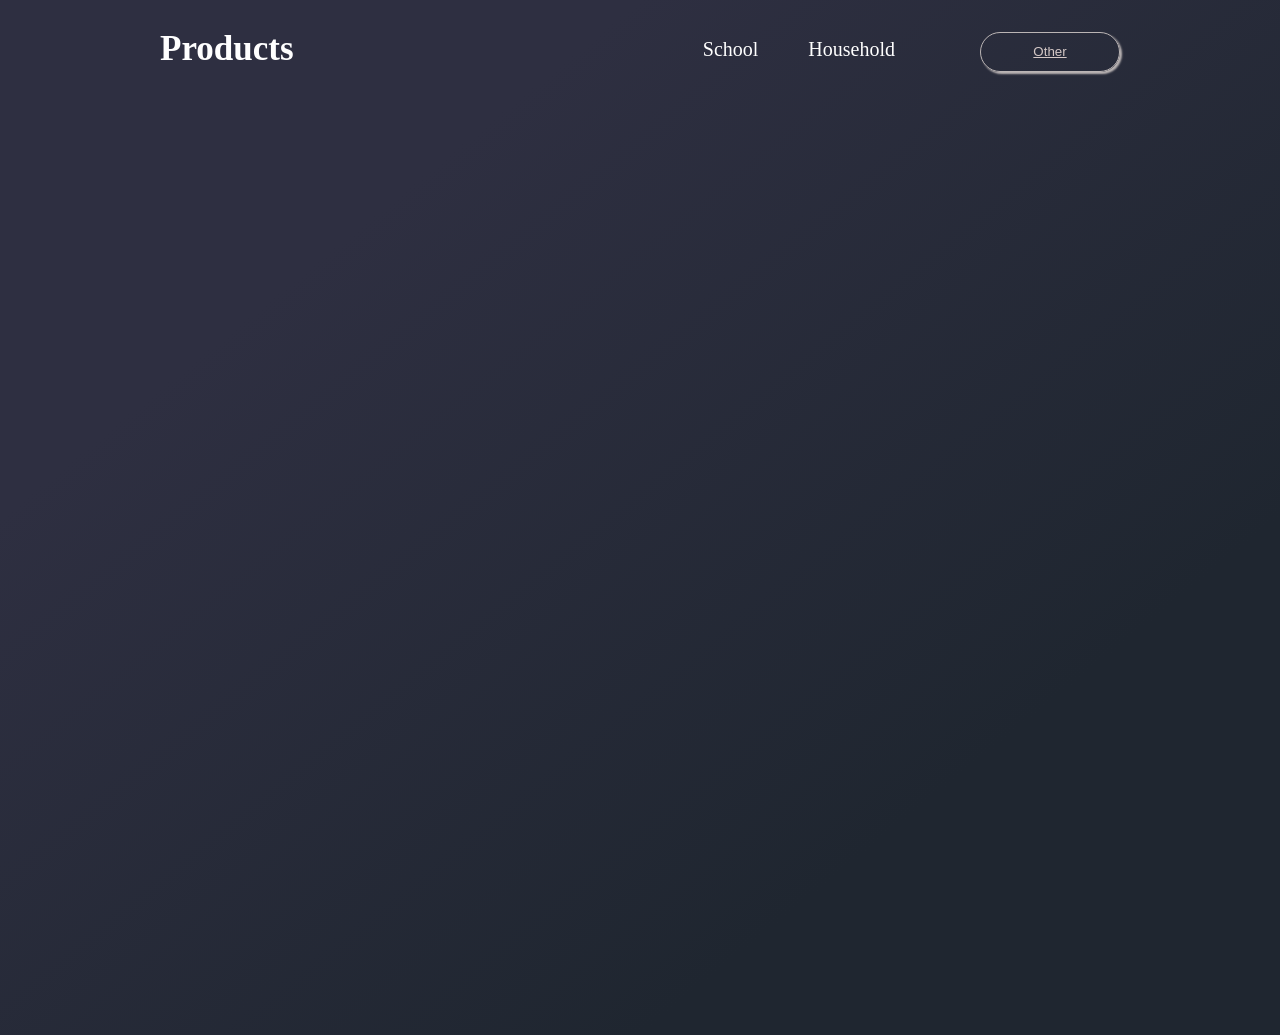
<file: office-furniture.html>
<!DOCTYPE html>
<html lang="en">
  <head>
    <meta charset="UTF-8" />
    <meta name="viewport" content="width=device-width, initial-scale=1.0" />
    <title>Office furniture</title>
    <link
      rel="stylesheet"
      href="./font awesome/font-awesome-4.7.0/css/font-awesome.min.css"
    />
    <link rel="stylesheet" href="./css/style.css" />
    <link rel="stylesheet" href="https://unpkg.com/aos@next/dist/aos.css" />
  </head>
  <body>
    <section id="Products">
      <div class="Products-nav">
        <h2>Products</h2>
        <div class=""></div>
        <div class="nav-bar-div2">
          <ul>
            <li>
              <i class="fa fa-bars" aria-hidden="true" style="color: white"></i>
              <ul class="dropdown">
                <li><a href="./home-furniture.html">Household</a></li>
                <li><a href="./school-furniture.html">School</a></li>
                <li><a href="./office-furniture.html">Office</a></li>
                <li><a href="./creative-woodworks.html">Other</a></li>
              </ul>
            </li>
          </ul>
        </div>
      </div>
      <!-- nav2 -->
      <div class="Products-nav2">
        <h2 class="Products-nav2-heading">Products</h2>
        <div class="nav2-left-side">
          <ul class="left-nav">
            <li><a href="./home-furniture.html">School</a></li>
            <li><a href="./index.html/#Products">Household</a></li>
          </ul>
          <a href=""><button class="nav2-btn active">Other</button></a>
        </div>
      </div>

      <!-- carousel -->
      <div class="main-products-div">
        <div class="products-div" data-aos="fade-up" data-aos-duration="1500">
          <a href=""><div class="img home-furniture"></div></a>
          <div class="Products-info">
            <p>Office</p>
            <p><a href="" class="links">View Catalogue</a></p>
          </div>
        </div>

        <!-- 22 -->
        <div
          class="products-div products-div2"
          data-aos="fade-up"
          data-aos-duration="2000"
        >
          <div class="Products-info two2">
            <p>Unique Woodworks</p>
            <p><a href="" class="links">View Catalogue</a></p>
          </div>
          <a href=""><div class="img home-furniture"></div></a>
          <div class="Products-info one1">
            <p>Unique Woodworks</p>
            <p><a href="" class="links">View Catalogue</a></p>
          </div>
        </div>
        <!-- end -->

        <!-- 333-->
        <div
          class="products-div products-div3"
          data-aos="fade-up"
          data-aos-duration="2500"
        >
          <a href=""><div class="img home-furniture"></div></a>
          <div class="Products-info">
            <p>Roofing Services</p>
            <p><a href="./" class="links">View Catalogue</a></p>
          </div>
        </div>
        <!-- end -->
      </div>
      <!-- carousel end -->
    </section>
  </body>
</html>
</file>
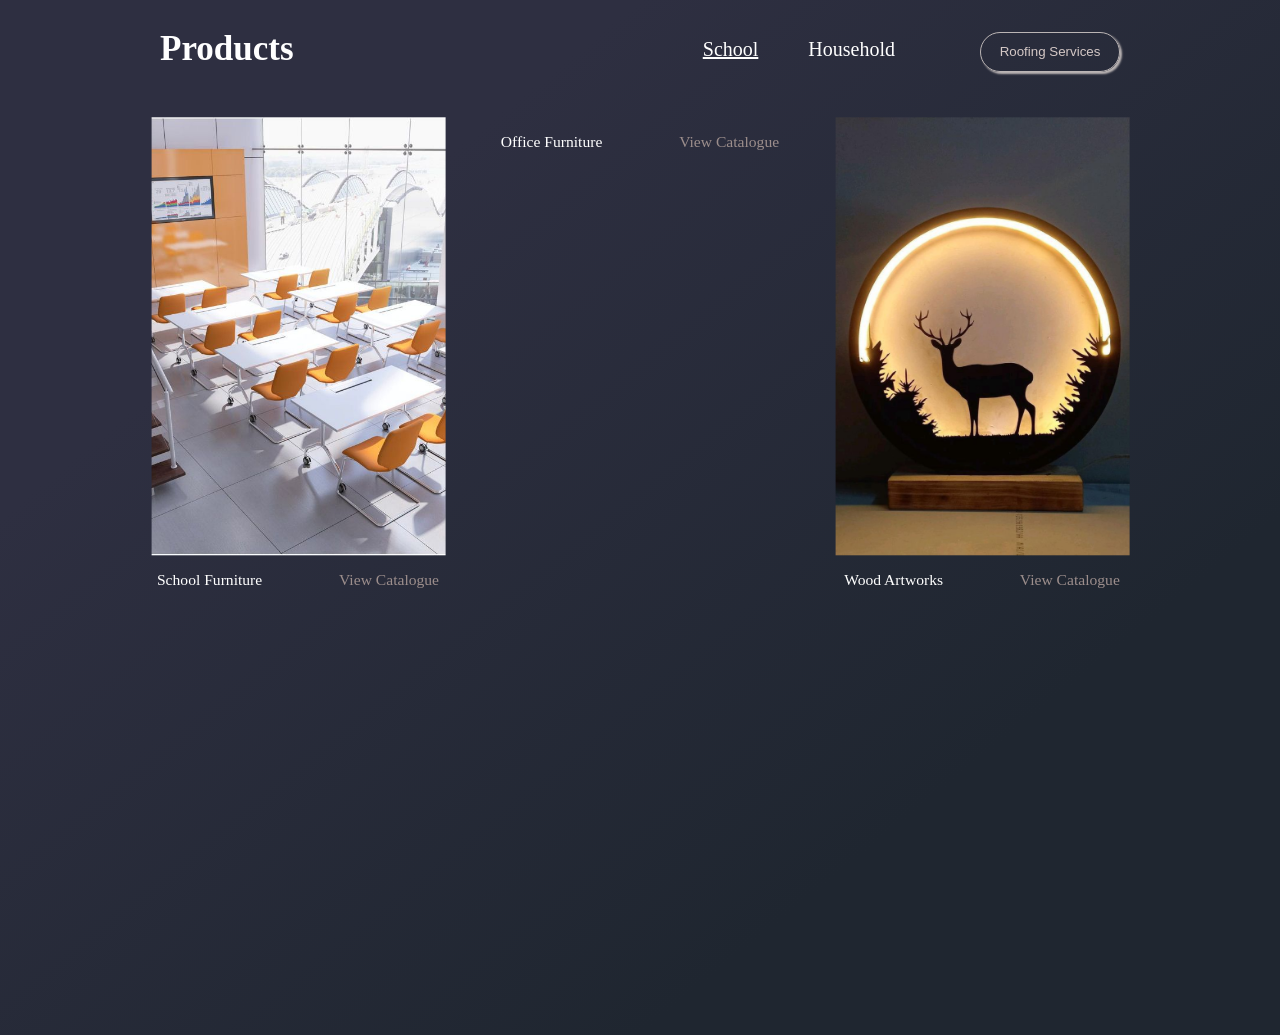
<file: school-furniture.html>
<!DOCTYPE html>
<html lang="en">
  <head>
    <meta charset="UTF-8" />
    <meta name="viewport" content="width=device-width, initial-scale=1.0" />
    <title>School Furniture</title>
    <link
      rel="stylesheet"
      href="./font awesome/font-awesome-4.7.0/css/font-awesome.min.css"
    />
    <link rel="stylesheet" href="./css/style.css" />
    <link rel="stylesheet" href="./css/furniture.css" />
    <link rel="stylesheet" href="https://unpkg.com/aos@next/dist/aos.css" />
  </head>
  <body>
    <section id="Products">
      <div class="Products-nav">
        <h2>Products</h2>
        <div class=""></div>
        <div class="nav-bar-div2">
          <ul>
            <li>
              <i class="fa fa-bars" aria-hidden="true" style="color: white"></i>
              <ul class="dropdown">
                <li><a href="./home-furniture.html">Household</a></li>
                <li><a href="./school-furniture.html">School</a></li>
                <li><a href="./office-furniture.html">Office</a></li>
                <li><a href="./creative-woodworks.html">Unique woodwork</a></li>
              </ul>
            </li>
          </ul>
        </div>
      </div>
      <!-- nav2 -->
      <div class="Products-nav2">
        <h2 class="Products-nav2-heading">Products</h2>
        <div class="nav2-left-side">
          <ul class="left-nav">
            <li><a href="./home-furniture.html" class="active">School</a></li>
            <li><a href="./index.html">Household</a></li>
          </ul>

          <a href="./roof.html"
            ><button class="nav2-btn">Roofing Services</button></a
          >
        </div>
      </div>

      <!-- carousel -->
      <div class="main-products-div anim">
        <div class="products-div">
          <a href=""><div class="img school-furniture"></div></a>
          <div class="Products-info">
            <p>School Furniture</p>
            <p>
              <a href="./school-furniture2.html" class="links"
                >View Catalogue</a
              >
            </p>
          </div>
        </div>

        <!-- 22 -->
        <div class="products-div products-div2 anim">
          <div class="Products-info two2">
            <p>Office Furniture</p>
            <p><a href="./office.html" class="links">View Catalogue</a></p>
          </div>
          <a href=""><div class="img office-furniture"></div></a>
          <div class="Products-info one1">
            <p>Office Furniture</p>
            <p><a href="" class="links">View Catalogue</a></p>
          </div>
        </div>
        <!-- end -->

        <!-- 333-->
        <div class="products-div products-div3 anim">
          <a href=""><div class="img unique-furniture"></div></a>
          <div class="Products-info">
            <p>Wood Artworks</p>
            <p>
              <a href="./creative-woodworks.html" class="links"
                >View Catalogue</a
              >
            </p>
          </div>
        </div>
      </div>
    </section>
  </body>
</html>
</file>
<file: css/style.css>
:root{
  --main-color1: linear-gradient(to bottom right, #2E2F41 25%, #1F2630 75%, #CD897E);
  --main-color2: linear-gradient(to bottom left, #1F2630 25%, #CD897E 50%, #2E2F41 75%);
--main-color3: linear-gradient(to top right, #1F2630 0%, #2E2F41 60%, #CD897E 100%);
--main-color4:#2E2F41;
--main-color5:#1F2630;
--main-color6:#CD897E;
}

body{
  margin: 0;
  padding: 0;
  border: 0;

  overflow-x: hidden;
}

/* HOME SECTION nav  */

nav{
  background-image: url(../background-images/nav-bgjpeg.jpeg);
  background-position: center;
  background-size: cover;
  width: 100%;
  height: 15vh;
  }
  
  nav,.nav-filter,.nav-toggle{
    display: flex;
    flex-direction: row;
  }
  
  .nav-toggle{
    display: flex;
    flex-direction: row;
  justify-content: space-between;
  padding-right: 20px;
  margin-left: auto;
  margin-top:5px;
  gap:1rem;
  
  @media (min-width:800px) {
    padding-right:50px;
    margin-top:15px;
  }
  }
  
  .nav-filter{
    width: 100%;
  height: 15vh;
  background-color: transparent;
  /* box-shadow: 2px 2px 2px rgb(128, 128, 128); */
  }
  
  nav ul li a{
    list-style: none;
    text-decoration: none;
  }
  
  nav ul{
    
    display: flex;
    flex-direction: row;
    gap:0rem;
  
  }
  
  #Home .nav-filter a{
    list-style: none;
    color: #2E2F41;
    font-weight: bolder;
  }
  
  #Home .nav-filter a:hover{
   color: #ffffff;
   text-decoration: underline;
   scale: 1.1;
   box-shadow:5px 5px 5px #6F6F70;
   border-radius: 20px;
   background-color: #5e595938;
  }
  
  #Home nav ul li a:hover{
    color: #CD897E;
    text-decoration: underline;
   }
  .logo{
    color: #2E2F41;
    font-style: italic;
background-image: url(../images/);
background-position-x: center;
background-size: cover;

  left: 0;
  top: 0;
  margin-left: 20px;
  margin-top:20px;
  
  @media (min-width:800px) {
    margin-top:30px;
  margin-left:50px;
  height:160px;
  width: 230px;
  }
  
  @media (min-width:1500px){
    width:300px;
    height:54px;
  }
  
  }

  .llogo, .logo a h2{
    @media (max-width:499px){
      color: white;
      text-decoration: none;

    }
  }

  .logo a h2{
    @media (max-width:499px){
      display: none;
       }
  }

  .llogo{
    font-size: 22px;
    @media (min-width:500px){
   display: none;
    } 
  }
  
  .main-txt{
    @media (min-width:500px) {
  margin:6%;
      display: flex;
      flex-direction: column;
      justify-content: center;
      align-items: center;
    }

  }

.nav-links a{
  color: #CD897E;
}

  .main-txt h1{
    color:#20202e;
    font-weight: bolder;
    font-size: 20px;
    @media (min-width:500px){
      font-size: 35px;
    } 

    @media (min-width:1500px){
      font-size:45px;
    }

    @media (min-width:1700px){
      font-size:55px;
    }
    @media (max-width:499px){
      color:white;
    }
  }
  
.nav-bar-div3 i{
  font-size:30px;
  top: 0;
  right: 0;
  margin-right:20px;
  @media (min-width:801px) {
  font-size: 40px;
  }

  @media (min-width:1001px) {
  display: none;
    }
}

  .nav-bar-div2 i{
    font-size:30px;
    @media (min-width:801px) {
    font-size: 40px;
    }
  
    @media (min-width:1001px) {
    display: none;
      }
  
  }
  
  .theme-icon-div{
    cursor: pointer;
    font-size:28px;
    @media (min-width:800px) {
    font-size: 34px;
    }
  }
  
  
  .nav-bar-div,.nav-div{
    display: flex;
    flex-direction: row;
   margin-left: auto;
    @media (max-width:1000px) {
      display: none;
    }
  }
  
  .nav-toggle ul:nth-child(1){
  margin-right:-14px;
}

.list:hover{
  color: #CD897E;
  text-decoration: underline;
  scale: 1.2;
}

  .nav-div a{
    font-size:20px;
    color: #6F6F70;
    margin-top: -15px;
    @media (min-width:1500px){
      font-size:30px;
    }
  }

  /* menu bar */
  
  ul{
    list-style: none;
  }
  
  ul li{
    display: inline-block;
  }
  
  ul li a{
    display:block;
    padding: 20px 25px;
    color: black;
    text-decoration: none;
    text-align: center;
    font-size: 15px;
  }
  
  .dropdown a{
    margin-left: -40px;
  }
  
  ul li ul.dropdown li{
    display: block;
  }
  
  ul li ul.dropdown{
    background-color: #1F2630;
    width: 130px;
    z-index: 999;
    position: absolute;
    display: none;
    margin-left: -130px;
  }
  
  ul li a:hover{
    color: #7c6764;
  }
  
  ul li:hover ul.dropdown{
    display: block;
  }
  
 
  
  /* light and dark theme toggle */
  
  .theme-icon-div i{
    margin-top: 20px;
    @media (min-width:1500px) {
      font-size: 35px;
    }
  }




/* Home section */

.bg-img{
  width: 250px;
  height: 255px;
  margin-top:25px;
  background-position-x: center;
  background-size: cover;
  background-image: url(https://i.ibb.co/XSnGFzk/Villa-Reception-Design.jpg);

 @media (max-width:420px) {
  background-image: url(https://i.ibb.co/FK5qXRG/closet5.jpg);
  width: 250px;
  height: 225px;
  }



  @media (min-width:426px) {
  width: 300px;
  height: 200px;
  }

  @media (min-width:460px) {
    width: 400px;
    height: 200px;
    }

    @media (min-width:500px){
      display: none;
    }
}

.home-paragraph{
  font-size: 14px;
  font-weight: lighter;
@media (min-width:350px) and (max-width:499px) {
  font-size:17px;
}
  @media (min-width:500px){
    display: none;
  }
}


main h1:nth-child(1){
  @media (min-width:500px){
    display: none;
    
  }

  @media (min-width:350px) and (max-width:499px) {
    font-size:25px;
  }
}

main h1:nth-child(2){
  @media (max-width:499px){
    display: none;
  }
  text-align: center;
}

#Home {
  height: 120vh;
  width: 100%;
  color: white;
  background: linear-gradient(to top right, #1F2630 0%, #2E2F41 60%, #CD897E 100%);
}

@media (min-width: 500px) {
  #Home {
    height: 110vh;
    width: 100%;
    color: white;
    background: linear-gradient(to top right, #1F2630 0%, #2E2F41 60%, #CD897E 100%);
    background-size: cover;
    background-position: center;
    animation: backgroundCarousel 25s infinite;
  }
}
@keyframes backgroundCarousel {
  0% {
    background-image: url('../images/bg-imgs/white&blue.jpeg');
  }
  20% {
    background-image: url('../images/bg-imgs/white-marble.jpeg');
  }
  40% {
    background-image: url('../images/bg-imgs/bed.jpeg');
  }
  60% {
    background-image: url('../images/bg-imgs/Room\ &\ Board\ _\ Modern\ Parsons\ Desk\ w_\ Right\ Power\ Cord_USB\ and\ Leg\ in\ Silver\ _\ Marbled\ White\ Quartz\ Top\ w_\ Stainless\ Steel\ Base.jpeg');
  }
  80% {
    background-image: url('../images/bg-imgs/Home\ Office\ Products.jpeg');
  }
  100% {
    background-image: url('../images/bg-imgs/white&blue.jpeg');
  }
}





body{
  overflow-x: hidden;
}


main{
  display: flex;
  flex-direction: column;
  justify-content: center;
  gap:0.8rem;
  padding-left:25px;

@media (min-width:500px) {
  display: flex;
  flex-direction: column;
  justify-content: center;
  align-items: center;
  gap: 2rem;
}

}



.home-main-btn{
  width: 80px;
  height: 25px;
  border-radius:15px;
  border:1px solid rgb(187, 181, 181);
  box-shadow:2px  2px  2px  rgb(187, 181, 181);
  background-color: transparent;

  @media (min-width:350px) and (max-width:499px) {
    width:100px;
    height: 30px;
    border-radius:20px;
  }

  @media (min-width:500px){
    width: 130px;
    height: 40px;
    border-radius:10px;
    background-color: #2E2F41;
    border:1px solid rgb(187, 181, 181);
    box-shadow:2px  2px  2px  #CD897E;
  }
  @media (min-width:1500px){
    width: 180px;
    height: 60px;
    border-radius:10px;
    background-color: #2E2F41;
    border:1px solid rgb(187, 181, 181);
    box-shadow:2px  2px  2px  #CD897E;
  }

  @media (min-width:1700px){
    width: 220px;
    height: 70px;
    border-radius:10px;
    background-color: #2E2F41;
    border:1px solid rgb(187, 181, 181);
    box-shadow:2px  2px  2px  #CD897E;
  }

}

.home-main-btn a{
  font-size: 10px;
  @media (min-width:1500px){
    font-size: 18px;
  }

  @media (min-width:1700px){
    font-size: 20px;
  }
}

.icon{
  font-size: 25px;
}

#Home a{
  color: white;
  text-align: center;
  text-decoration: none;
}


.bottom-div{
  width:90%;
  height: 15vh;
  background:linear-gradient(to top right, #1F2630 0%, #2E2F41 60%);
  border-top:5px solid #7c6764 ;
  display: flex;
  flex-direction: row;
  justify-content: center;
  align-items: center;
  gap:2rem;
  position: absolute;
  bottom:20px;
  margin: auto;

  @media (max-width:499px){
    display: none;
  }

  @media (max-width:575px) {
    width: 93%;
margin-left: -20px;
  }

  @media (min-width:800px) {
gap: 3rem;
  }

  @media (min-width:900px) {
    gap:4rem;
      }

      @media (min-width:1200px) {
        gap:5rem;
        width:80%;
          }

          @media (min-width:1300px) {
            gap:6rem;
              }

              @media (min-width:1500px) {
                gap:7rem;
                width:80%;
                  }

}

.line{
  height: 50px;
  background-color: #7c6764;
  width:0.6px;
}

.top{
  margin-top:1px;
  margin-bottom: -15px;
}

.one{
  display: flex;
  flex-direction: column;
  justify-content: center;
  align-items: center;
  @media (max-width:550px) {
    scale: 0.9;
       }

  @media (min-width:1300px) {
   scale: 1.0;
      }

      @media (min-width:1300px) {
        scale: 1.2;
           }

           @media (min-width:1500px) {
            scale: 1.4;
               }

               @media (min-width:1660px) {
                scale: 1.5;
                   }

                   @media (min-width:1800px) {
                    scale: 1.6;
                       }

}

.btn-line{
  @media (max-width:550px){
    margin-left: -35px;
  }
}

.home-contact-btn{
  width:90px;
  height: 30px;
  border-radius: 5px;
  border: none;
  background-color: #7c6764;
 

  @media (max-width:575px){
    margin-left: -30px;
    scale: 0.95;
  }

  @media (min-width:1300px) {
    scale: 1.3;
       }

       @media (min-width:1300px) {
        scale: 1.3;
           }

           @media (min-width:1500px) {
            scale: 1.5;
               }

               @media (min-width:1700px) {
                width:140px;
                height:40px;
                   }

}



.home{
  @media (max-width:575px){
    margin-left:30px;

  }
}


/* benefits section */


#Benefits{
  width: 100%;
  height: 170vh;
  background: linear-gradient(to bottom right, #2E2F41 25%, #1F2630 75%);
  @media (min-width:100px) and (max-width:359px){
    height:180vh;
  }
  @media (min-width:800px){
    height: 100vh;
  }

  @media (min-width:1100px){
    height: 90vh;
  }

}

.line1,.line2{
  width: 60px;
background-color: white;
  height: 2px;
}

.styling{
  display: flex;
  flex-direction: row;
  justify-content: center;
  align-items: center;
  gap:0.4rem;
padding-top: 30px;
}

.styling2{
  display: flex;
  flex-direction: row;
  gap:0.4rem;
}



.main-benefits h2{
  color: white;
  text-align: center;
  font-size: 20px;
  @media (min-width:500px){
    font-size: 35px;
  } 
}

.benefits-txt{
  text-align: center;
  color: white;
 
  font-weight: lighter;
  @media (max-width:499px) {
    font-size: 14px;
  }

  font-size:20px;
}

.icon-div{
  width: 50px;
  height: 50px;
  border-radius: 50%;
  background-color: #2E2F41;
  /* box-shadow: 2px 2px 2px  white; */
  border: 2px solid rgba(255, 255, 255, 0.788);
}


.benefits-details{
  display: flex;
  flex-direction: column;
  justify-content: center;
  align-items: center;
}

.benefits-details p{
  text-align: center;
  color: white;
}

.benefits-details-heading{
  font-weight: bolder;
  margin-top: 15px;
}

.benefits-details-subheading{
margin-top:-10px;
@media (min-width:100px) and (max-width:359px){
font-size: 14px;
}
}

.icon-div i{
  margin-left:15px;
  margin-top: 13px;
  font-size: 25px;
}

.benefits-explained{
  display: flex;
  flex-direction: column;
  justify-content: center;
  align-items: center;
  gap: 2rem;

  @media (min-width:800px) {
    display: flex;
    flex-direction: row;
    justify-content: center;
    align-items: center;
    gap: 2rem;
  }

  @media (min-width:1100px){
    gap:4rem;
  }

}

.main-benefits{
  display: flex;
  flex-direction: column;
  justify-content: center;
  align-items: center;
  gap: 2rem;

  @media (min-width:1300px){
padding-top: 30px;

   }

  @media (min-width:1400px){
    scale: 1.1;

   }
 
   @media (min-width:1500px){
     scale: 1.3;
     padding-top:50px;
    }

    @media (min-width:1700px){
      scale: 1.4;
      padding-top:80px;
     }

     @media (min-width:1800px){
      scale: 1.6;
      padding-top:95px;
     }

}

.navigation a{
  color: #253C4A;
}

/* About section */

#About{
  background: linear-gradient(to bottom left, #1F2630 25%, #CD897E 50%, #2E2F41 75%);
height:100vh;
width: 100%;

@media (min-width:100px) and (max-width:400px) {
  height: 130vh;
}
@media (max-width:700px) {
  height: 110vh;
}

@media (min-width:701px){
  background: linear-gradient(to top left, #2E2F41 25%, #1F2630 75%, #CD897E);
}

@media (min-width:1400px) and (max-width:1500px){
  height: 100vh;
}

}


.main-about-div h2{
  color: white;
  @media (max-width:700px) {
    font-size: 20px;

    margin-left:10px;
 
  }
  @media (min-width:701px){
 font-size: 18px;
  }
  /* @media (min-width:701px) {
    display: none;
    } */

}

.main-about-div {
padding-top:10px;
}

.extended-text {
  display: none;
  margin-top: 10px;
}

.read-more-link {
  cursor: pointer;
  color: #c5bcba;
  text-decoration: none;
  font-style: italic;
}


.extended-text {
  transition: height 0.5s ease-in-out;
  overflow: hidden;
}



.Abt-img{
  width: 250px;
  height: 300px;
  background-size: cover;
  background-position-x: center;
  background-image: url(../images/bg-imgs/Round\ Faux\ Marble\ Tabletop.jpeg);
margin-top: -40px;
@media (min-width:530px) {
  width: 270px;
  height: 330px;
}
@media (min-width:701px) {
  display: none;
  }

}

.About-details button{
  width: 100px;
  height: 30px;
  border-radius:15px;
  border:1px solid rgb(187, 181, 181);
  box-shadow:2px  2px  2px  rgb(187, 181, 181);
  background-color: transparent;
}

.link-text{
  color: white;
  text-align: center;
  text-decoration: none;
  font-size: 10px;
}

.About-details p{
  color: white;
  @media (min-width:701px){
    scale: 0.9;
  }
}

.span-text{
padding-top: 10px;
}

.About-details{
  @media (max-width:700px) {
    margin-left:50px;
 
  }
  @media (max-width:499px) {
    font-size: 14px;
  }

  @media (min-width:701px){
    margin-left: -20px;
  }

}

.extended-text li{
  list-style: circle;
}


.big-screen-abt-text{
  @media (max-width:389px) {
    display: none;
  }

  @media (min-width:701px){
    display: none;
  }

}

.small-screen-abt-text{
  @media (min-width:390px) {
    display: none;
  }
}

.pic1{
  width:270px;
  height:370px;
  object-fit: cover;
  background-size: cover;
  background-position-x: center;
  background-image: url(../images/bg-imgs/Round\ Faux\ Marble\ Tabletop.jpeg);

 
}

.text h2{
  font-size:30px;
}

.text p{
  font-size: 15px;
}


.main-about-div{
  @media (min-width:701px){
    display: none;
  }
}

.main-about-div2{
  @media (max-width:700px) {
    display: none;
  }

  color: white;
  @media (min-width:701px){
    display: flex;
    flex-direction: row;
 gap: 2.5rem;
    justify-content:center;
    align-items: center;
 padding: 65px 0px; 
  }

  @media (min-width:850px){
    scale: 1.1;

  }

  @media (min-width:950px){
gap: 4rem;
  }

  @media (min-width:1050px){
    scale: 1.2;
    padding: 0px; 
  }

  @media (min-width:1028px){
    padding: 105px 0px; 

  }

  @media (min-width:1230px){
    scale: 1.3;

  }

  @media (min-width:1400px){
    scale: 1.45;

  }

  @media (min-width:1400px){
    scale: 1.6;
    padding: 165px 0px; 

  }

  @media (min-width:1700px){
    scale: 1.7;
    padding: 185px 0px; 

  }

  @media (min-width:1800px){
    scale: 1.85;
    padding: 220px 0px; 

  }

  @media (min-width:1900px){
    padding: 240px 0px; 
  }

}

.Abt-btn{
  width: 100px;
  height: 30px;
  border-radius:15px;
  border:1px solid rgb(187, 181, 181);
  box-shadow:2px  2px  2px  rgb(187, 181, 181);
  background-color: transparent;
}

.Abt-btn a{
  color: #d4c8c6;

}


/* scroll */



/* products section */

#Products{
  width: 100%;
  height: 100vh;
  background: linear-gradient(to bottom right, #2E2F41 25%, #1F2630 75%);
  @media (min-width:950px) {
height: 115vh;
  }
}

.Products-nav2 a,
.nav-toggle .nav-links a {
  cursor: pointer;
}

.Products-nav{
  display: flex;
  flex-direction: row;
  justify-content: space-around;
  align-items: center;
  color: white;


    @media (min-width:731px) {
      display: none;
    }
}

.Products-nav2{
  @media (max-width:730px) {
    display: none;
  }
  display: flex;
  flex-direction: row;
  justify-content: center;
  align-items: center;
  gap: 0rem;
  
  @media (min-width:955px) and (max-width:1099px){
    gap: 2rem;
  }
  @media (min-width:1100px){
    display: flex;
  flex-direction: row;
  justify-content: space-between;
  align-items: center;
  margin-bottom: -20px;
  }
}

.left-nav{
  display: flex;
  flex-direction: row;

}

.left-nav{
  top: 0;
right: 0;
  margin-right:60px;
}

.left-nav a{
  color: white;
  font-size: 16.5px;
  @media (min-width:1100px){
    font-size: 20px;
  }
  @media (min-width:1400px){
    font-size: 23px;
  }
  @media (min-width:1600px){
    font-size:27px;
  }

  @media (min-width:1700px){
    font-size:29px;
  }
  @media (min-width:1800px){
    font-size:31px;
  }
  @media (min-width:1900px){
    font-size:32px;
  }
} 

.Products-nav2 .left-nav a:hover{
color: #c5bcba;
font-weight: bold;
text-decoration: underline;
}

.left-nav a:active{
  color: #ffffff;
  font-weight: bold;
  text-decoration: underline;
  }

.nav2-left-side{
  display: flex;
  flex-direction: row;
  gap:0rem;

}

.Products-nav2-heading{
  color: white;
  font-size: 35px;
  @media (min-width:731px) and  (max-width:785px){
    font-size: 30px;
  }
  @media (min-width:1100px) {
    font-size: 35px;
    top: 0;
    left: 0;
    margin-left: 160px;
  }

  @media (min-width:1400px){
    font-size:38px;
  }

  @media (min-width:1600px){
    font-size:42px;
  }

  @media (min-width:1700px){
    font-size:46px;
  }
  @media (min-width:1800px){
    font-size:50px;
  }
  @media (min-width:1900px){
    font-size:54px;
  }
}

.nav2-btn{

  width: 140px;
  height:40px;
  border-radius:25px;
  border:1px solid rgb(187, 181, 181);
  box-shadow:2px  2px  2px  rgb(187, 181, 181);
  background-color: transparent;
  color: #d4c8c6;
  margin-top: 30px;
  @media (min-width:731px) and  (max-width:785px){
    width: 100px;
    height: 30px;
  }
  @media (min-width:1100px){
    top: 0;
  right: 0;
    margin-right:160px;
  }
  @media (min-width:1400px){
    font-size: 20px;
  }

 
  @media (min-width:1600px){
    scale: 1.1;
  }

  @media (min-width:1700px){
    scale: 1.18;
  }
  @media (min-width:1800px){
    scale: 1.2;
  }
  @media (min-width:1900px){
    scale: 1.25;
  }
}

.Products-nav2 .nav2-btn:hover{
  background-color: #7c6764;
  box-shadow: 6px  6px 3px #9b9cb800;
  scale: 1.1;
}

.home-furniture{
  background-image: url(../images/bg-imgs/tuffedsofa.jpeg);
  width: 250px;
  height: 370px;
  background-position-x: center;
  background-size: cover;
 background-color: #7c6764;
}

.Kitchen-furniture{
  background-image: url(../images/bg-imgs/white-marble.jpeg);
  background-position-x: center;
  background-size: cover;
}

.bedroom-furniture{
  background-image: url(../images/bg-imgs/single-bed1.jpeg);
  background-position-x: center;
  background-size: cover;
}

.img{
  width: 250px;
  height: 370px;
  @media (min-width:500px){
    width: 220px;
    height: 340px;
  }

  @media (min-width:850px){
    width: 235px;
    height: 355px;
  }

  @media (min-width:950px){
    width: 245px;
    height: 365px;
  }
}

.active{
  text-decoration: underline;
}

.Products-info{
  display: flex;
  flex-direction: row;
  gap: 4rem;
  color: white;
}

.Products-info p{
  @media (min-width:500px){
    font-size: 13px;
  }
}

.links{
  color: #9c8e8c;
  text-decoration: none;
}

.products-div{
  display: flex;
  flex-direction: column;
  justify-content: center;
  align-items: center;
}

.main-products-div{
  @media (min-width:500px) {
    display: flex;
    flex-direction: row;
    justify-content: center;
    align-items: center;
    gap: 2rem;
  }

  @media (min-width:731px) and  (max-width:750px){
    gap:1.5rem;
  }
  @media (min-width:1050px){
    scale: 1.1;
    margin-top:80px ;
    }
    @media (min-width:1230px){
      scale: 1.2;
      gap: 2.5rem;
    }

    @media (min-width:1400px){
      scale: 1.35;
    }

    @media (min-width:1500px){
      scale: 1.4;
    }

    @media (min-width:1600px){
      scale: 1.5;
    }

    @media (min-width:1700px){
      scale: 1.6;
    }

    @media (min-width:1800px){
      scale: 1.8;
      padding: 100px 0px;
    }
}

.products-div2{
  @media (max-width:499px){
    display: none;
  } 

}

.products-div3{
  @media (max-width:730px){
    display: none;
  } 
  /* margin-top:120px; */
}

.two2{
  @media (max-width:730px){
    display: none;
  } 

}

.one1{
  @media (min-width:731px){
    display: none;
  } 
}


body{
  overflow-x: hidden;
}

/* Testimonials */

#Testimonials {
  margin: 0;
  padding: 0;
  width: 100%;
  height:80vh;
  background: linear-gradient(to bottom right, #2E2F41 25%, #1F2630 75%);
  display: flex;
  flex-direction: column;
justify-content: center;
align-items: center;
@media (max-width:999px){
height:90vh;
} 
}

.main-Testimonials{
  display: flex;
  flex-direction: column;
justify-content: center;
align-items: center;
  gap: 1rem;
  margin: 5px;

@media (min-width:340px) {
  width: 320px;
}

@media (min-width:601px) {
  width:100%;
}
}


.carousel {
  position: relative;
  overflow: hidden;
  /* @media (min-width:601px) {
 display: flex;
 flex-direction: row;
  } */
}

.carousel-slide {
  display: flex;
  transition: transform 0.5s ease-in-out;
}

.carousel-slide > div {
  min-width: 100%;
  box-sizing: border-box;
  display: flex;
  flex-direction: column;
  justify-content: center;
  align-items: center;
}

.Testimonials-heading {
  color: white;
  font-size: 20px;
    @media (min-width:500px){
      font-size: 35px;
    } 

    @media (min-width:1500px){
      font-size:45px;
    }

    @media (min-width:1700px){
      font-size:55px;
    }
}

.p-1{
 @media (min-width:1000px) {
  display: none;
}  
}

.client-Testimonial{
  display: flex;
  flex-direction: column;

}

.bg-scrn-testimonials{
  display: flex;
  flex-direction:row; 
  justify-content: center;
  align-items: center;
  gap:2rem;

  @media (min-width:1300px) {
   gap:1.5rem;
  }
}

.p-2{
  display: flex;
gap: 2rem;
@media (min-width:1300px) {
  gap:4rem;
 }
  @media (max-width:999px) {
    display: none;
  }
}
.quotes {
  width: 50px;
  height: 50px;
  background-color: #CD897E;
  text-align: center;
  color: white;
  font-size: 70px;
}

.Testimonials-group{
  display: flex;
  flex-direction: row;
gap: 3rem;

}


.client-info,.client-info2 {
  display: flex;
  align-items: center;
  gap: 0.5rem;
}

.p-1 span{
  @media (max-width:800px){
    display: none;
  }
}


.client-img {
  width: 50px;
  height: 50px;
  border-radius: 50%;
  background-image: url(../images/bg-imgs/placeholder-Tasha.jpg); 
background-size: cover;
background-position-x: center;

@media (min-width:1400px) {
  width: 65px;
  height: 65px;
}

}

.client-name {
  color: #9c8e8c;
}

.p-2-heading{
  color: #ffffff;
}

.p-2-heading{
  font-size: 35px;
  text-align: center;
  @media (min-width:1400px) {
    font-size:43px;
  }

  @media (min-width:1500px) {
    font-size:46px;
  }
}


.client-name1 {
  font-weight: bold;
  font-size: 15px;
  @media (min-width:701px) {
    font-size:17px;
  }
}

.client {
  color: #ffffff;
  font-size: 13px;
  margin-top: -10px;
  @media (min-width:1000px) {
    font-size:14px;
  }

  @media (min-width:1400px) {
    font-size:18px;
  }

  @media (min-width:1500px) {
    font-size:22px;
  }

  @media (min-width:1600px) {
    font-size:24px;
  }

  @media (min-width:1700px) {
    font-size:26px;
  }

  @media (min-width:1800px) {
    font-size:28px;
  }

  @media (min-width:1900px) {
    font-size:29px;
  }
}

.prev, .next {
  background-color: transparent;
  border-radius: 7px;
  border: none;
  color: white;
  padding: 10px 20px;
  margin: 10px;
  cursor: pointer;
  /* position: absolute; */
width:60px;
  top: 50%;
margin-top: 50px;
  transform: translateY(-50%);

 @media (min-width:1000px) {
  position: absolute;
  padding: 0;
  margin: 0;
 }

}

.prev {
  left: 10px;
  /* @media (min-width:1000px) {

   } */
}


.next {
  right: 10px;

}

.carousel-btns{

    display: flex;
    flex-direction: row;
    justify-content:center;
    align-items: center;
    margin-left:37px;
    gap:9rem;
    @media (min-width:800px) {
   gap: 18rem;
     }
}

.big-screen{
  @media (max-width:600px) {
    display: none;
  }
}


.Testimonials-text {
  color: #ffffff;
  font-size: 15px;
  display: flex;
  flex-direction: column;
  gap:0rem;
  @media (min-width:701px) {
    font-size:16px;
  }

 
  @media (min-width:1000px) {
    font-size: 18px;
      }

      @media (min-width:1300px) {
        font-size:20px;
          }
 @media (min-width:1400px) {
        font-size:24px;
          }

          @media (min-width:1500px) {
            font-size:26px;
              }

          @media (min-width:1600px) {
            font-size:24px;
              }
              @media (min-width:1700px) {
                font-size:26px;
                  }
                  @media (min-width:1800px) {
                    font-size:28px;
                      }
}


.client-name1{
  @media (min-width:1000px) {
    font-size: 18px;
      }

      @media (min-width:1100px) {
        font-size:20px;
          }

          @media (min-width:1400px) {
            font-size:22px;
              }
              @media (min-width:1600px) {
                font-size:24px;
                  }
                  @media (min-width:1600px) {
                    font-size:26px;
                      }
                      @media (min-width:1700px) {
                        font-size:28px;
                          }
                          @media (min-width:1800px) {
                            font-size:30px;
                              }
}


/* end */

#Contact{
  width: 100%;
  height: 150vh;
  background: linear-gradient(to bottom left, #1F2630 25%, #2E2F41 50%, #2E2F41 75%);
  border-top: 10px solid #2E2F41;
  @media (min-width:861px){
    height:40vh;
  }
}


.footer-nav-links ul,.footer-nav-links li,.footer-nav-links a{
  list-style: none;
  text-decoration: none;
  color: white;
}


.footer-nav-links li:hover{
  color: #CD897E;
  text-decoration: underline;
  box-shadow: 4px 4px 4px #CD897E;
}

.footer-nav-links ul{
  display: flex;
  flex-direction: column;
  justify-content: start;
  align-items: start;
  gap:-1.0rem;
  @media (max-width:860px){
margin-left: -120px;
  }


}



.contact-nav{
  display: flex;
  flex-direction: column;
  color: #ffffff;
}

.social-media-icons{
  display: flex;
  flex-direction: row;
  
}

.social-media-links{
  display: flex;
  flex-direction: column;
}



.phone p,.phone a{
  color: white;
  font-size: 16px;
  text-decoration: none;
  list-style: none;
}

.phone a:hover,.phone p:hover{
  color: #CD897E;
  text-decoration: underline;
  box-shadow: 4px 4px 4px #CD897E;
  scale: 1.2;
}

.social-media-icons i:hover,.phone i:hover{
  box-shadow: 4px 4px 4px #CD897E; scale: 1.2;

}


.contact-links{
  display: flex;
  flex-direction: column;
}

.Get-the-app-links{
  display: flex;
  flex-direction: column;
  gap: 1rem;
}

.Get-the-app a{
  text-decoration: none;
  list-style: none;
  color: #ffffff;
}



.contact-logo{
  color: white;
}

.Get-the-app{
  display: flex;
  flex-direction: column;
  @media (max-width:860px){
    margin-left: -30px;
  }
}




.main-contact{
  @media (min-width:701px) {
    display: flex;
    flex-direction:row;
    justify-content: center;
    gap:1rem;
  }


  @media (min-width:850px){
    gap: 3rem;
  }

  @media (min-width:1200px){
    gap:7rem;
  }

  @media (max-width:860px) {
    display: flex;
    flex-direction:column;
    justify-content: center;
    align-items: center;
    gap:1rem;
  }

  @media (min-width:1400px) {
    scale: 1.1;
      }

      @media (min-width:1500px) {
        scale: 1.25;
          }

      @media (min-width:1600px) {
        scale: 1;
          }
          @media (min-width:1600px) {
            font-size:25px;
              }
               @media (min-width:1700px) {
                font-size:25px;
                  }
                  @media (min-width:1800px) {
                    font-size:27px;
                      } 

                      @media (min-width:1900px) {
                        font-size:29px;
                          } 
}


.f-logo{
  @media (max-width:860px){
    margin-left: -30px;
  }
}

.f-logo:hover{
  box-shadow: 4px 4px 4px #CD897E;
}


.slider-btns button{
  background-color: transparent;
}

.slider-btns button:hover{
  background-color: transparent;
 box-shadow: none;
}


.links-footer2{
display: flex;
justify-content: space-between;
gap: 4rem;
}


.carousel-btns2{
  @media (max-width:600px) {
    display: none;
  }
}

.paragraph,.contact-logo{
font-size:25px;
color: #9c8e8c;
font-style: italic;
  font-weight: bolder;
  @media (min-width:1400px) {
    font-size:43px;
  }

  @media (min-width:1500px) {
    font-size:46px;
  }

  @media (min-width:1700px) {
    font-size:37px;
  }

  @media (min-width:1800px) {
    font-size:42px;
  }
}

.phone-main a{
  color: #ffffff;
  text-decoration: none;
  
}

.phone-main a:hover{
  color: #7c6764;
  text-decoration:underline;
 scale: 1.1;
}

.company-description{
  color: #ffffff;
  margin-top: 0px;
}

.link-group{
  display: flex;
  flex-direction: row;
gap:7rem;
@media (max-width:860px) {
  gap: 5.8rem;
}

@media (max-width:400px) {
  display: flex;
  flex-direction: column;
  /* margin-left: -35px; */
  gap:1.5rem;
}
}

.link-group a:hover{
  color: #CD897E;
  text-decoration: underline;
  scale: 1.2;
}

.Get-the-app a:hover{
  color: #CD897E;
  text-decoration: underline;
  scale: 1.2;
}

.company-description{
  @media (max-width:400px) {
    display: none;
  }
}

.para1{
    @media (max-width:400px) {
      font-size:20px;
      text-align: center;
  }
}



/* ............................. */

#About{
  @media(max-width:400px) {
    height: 130vh;
  }
}


.texttext{
  @media (min-width:350px){
 display: none;
  }
}

.text11{
  @media (max-width:349px) {
    display: none;
  }
}
</file>
<file: css/furniture.css>
:root{
  --main-color1: linear-gradient(to bottom right, #2E2F41 25%, #1F2630 75%, #CD897E);
  --main-color2: linear-gradient(to bottom left, #1F2630 25%, #CD897E 50%, #2E2F41 75%);
--main-color3: linear-gradient(to top right, #1F2630 0%, #2E2F41 60%, #CD897E 100%);
--main-color4:#2E2F41;
--main-color5:#1F2630;
--main-color6:#CD897E;
}

body{
  margin: 0;
  padding: 0;
  border: 0;
background-color: #2E2F41;
  overflow-x: hidden;
}

#Dining{
  background: linear-gradient(to bottom right, #2E2F41 25%, #1F2630 75%);
  width: 100%;
  height: 320vh;
  margin: 0;
  padding: 0;
  border: 0;
}

.Dining-heading{
  text-align: center;
  font-size: 40px;
  color: #fff;
padding:30px;

@media (max-width:600px){
  font-size: 30px;
}

}

.products{
  width: 270px;
  height: 270px;
  background-color: #eeeeee73;
  display: flex;
  justify-content: center;
  align-items: center;

  @media (min-width:1400px){
    width: 300px;
    height: 300px;
  }

  @media (min-width:1500px){
    width: 330px;
    height: 330px;
  }

  @media (min-width:1600px){
    width: 350px;
    height: 350px;
  }

  @media (min-width:1800px){
    width: 400px;
    height: 400px;
  }

}

.Products-info{
  color: #fff;
  display: flex;
  flex-direction: row;
  justify-content: space-between;
}

.Products-info p ,.Products-info a{
  @media (min-width:1400px){
    scale: 1.1;
  }

  @media (min-width:1600px){
    scale: 1.2;
  }

  @media (min-width:1800px){
    scale: 1.26;
  }

  @media (min-width:1900px){
    scale: 1.3;
  }

}


.top-products2,.top-products1{
  display: flex;
  flex-direction: column;
  gap: 1rem;
  @media (min-width:600px) {
    display: flex;
    flex-direction: row;
    gap:2rem;
  }
}

.top-products,.bottom-products{
  display: flex;
  flex-direction: column;
  justify-content: center;
  align-items: center;
  gap: 1rem;
}

.extra{
  @media (min-width:900px) and (max-width:1199px){
    display: flex;
   }

   @media  (max-width:899px){
    display: none;
   }
}

.extra1{
  @media  (max-width:1199px){
    display: none;
   }
}

.prdct-price{
  display: flex;
  flex-direction: column;
}

.links2{
  color: #fff;
}

.products-img{
  background-size: cover;
  background-position-x: center;
  width: 250px;
  height: 250px;
}


.school-furniture{
  background-image: url(../images/other-company-executivefurniture/new.jpeg);
  background-position-x: center;
  background-size: cover;
}

.office-furniture,.unique-furniture{
  background-image: url(https://i.ibb.co/LP2q37Y/Modern-Office-Table.jpg);
  background-position-x: center;
  background-size: cover;
}

.unique-furniture{
  background-image: url(../images/artworks/art1.jpeg);
}

.two2{
  @media (max-width:730px){
    display: none;
  } 

}

.one1{
  @media (min-width:731px){
    display: none;
  } 
}
</file>
